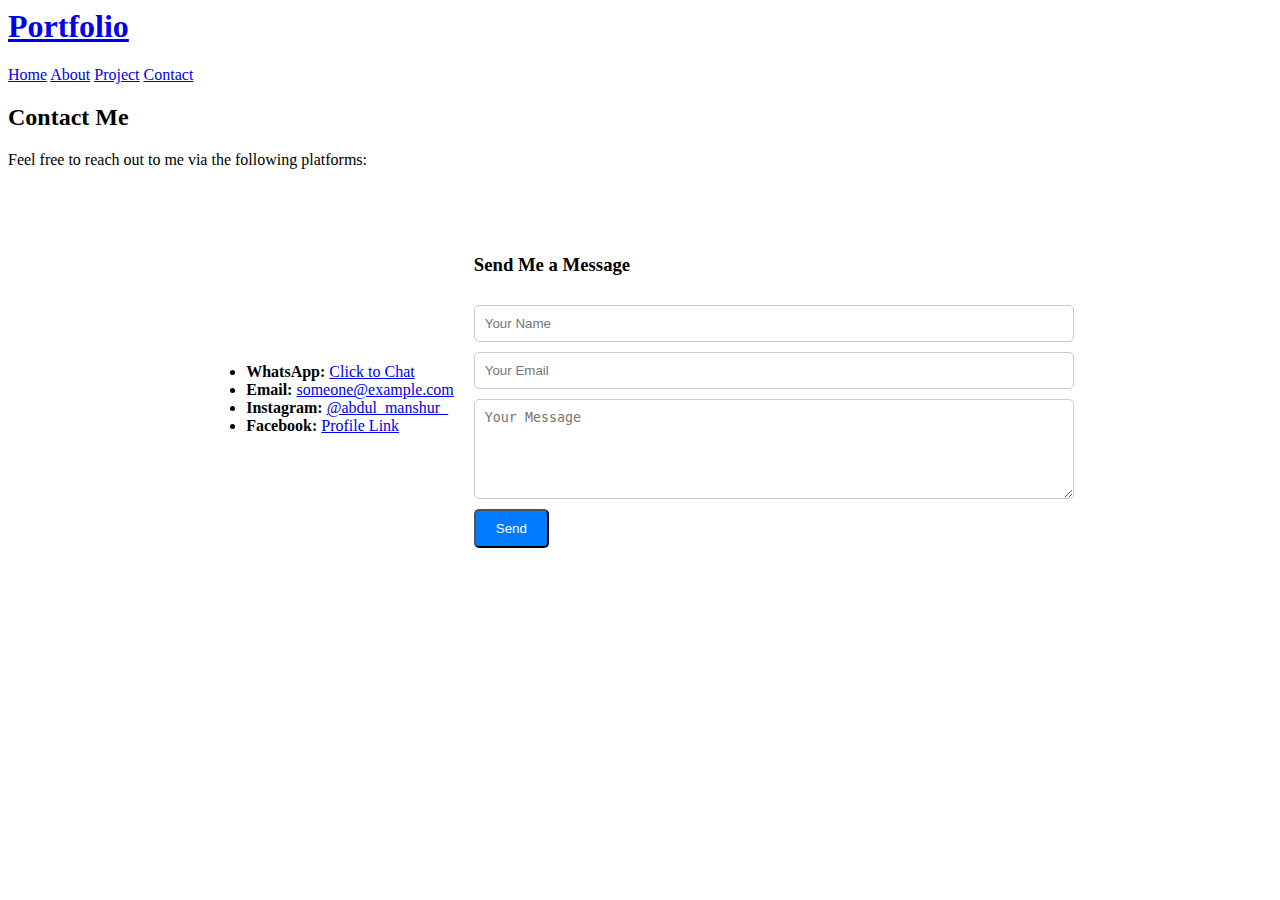
<file: contact.html>
<html lang="en">
<head>
    <meta charset="UTF-8">
    <meta name="viewport" content="width=device-width, initial-scale=1.0">
    <title>Contact Me</title>
    <link rel="stylesheet" href="contact.css">
    <script defer src="contact.js"></script>
</head>
<body>
    <header class="header">
        <h1><a href="portfolio.html">Portfolio</a></h1>
        <nav class="navbar">
            <a href="portfolio.html">Home</a>
            <a href="about.html">About</a>
            <a href="project.html">Project</a>
            <a href="contact.html" class="active">Contact</a>
        </nav>
    </header>
    <section class="contact">
        <h2>Contact Me</h2>
        <p>Feel free to reach out to me via the following platforms:</p>
        <div class="contact-container">
            <div class="contact-info">
                <ul>
                    <li><strong>WhatsApp:</strong> <a href="https://wa.me/918603379460">Click to Chat</a></li>
                    <li><strong>Email:</strong> <a href="mailto:manshurali125478@gmail.com">someone@example.com</a></li>
                    <li><strong>Instagram:</strong> <a href="https://www.instagram.com/abdul_manshur_">@abdul_manshur_</a></li>
                    <li><strong>Facebook:</strong> <a href="https://www.facebook.com/abdul_manshur_">Profile Link</a></li>
                </ul>
            </div>
            <div class="contact-form">
                <h3>Send Me a Message</h3>
                <form>
                    <input type="text" placeholder="Your Name" required>
                    <input type="email" placeholder="Your Email" required>
                    <textarea placeholder="Your Message" required></textarea>
                    <button type="submit" class="btn">Send</button>
                </form>
            </div>
        </div>
    </section>
</body>
</html>
</file>
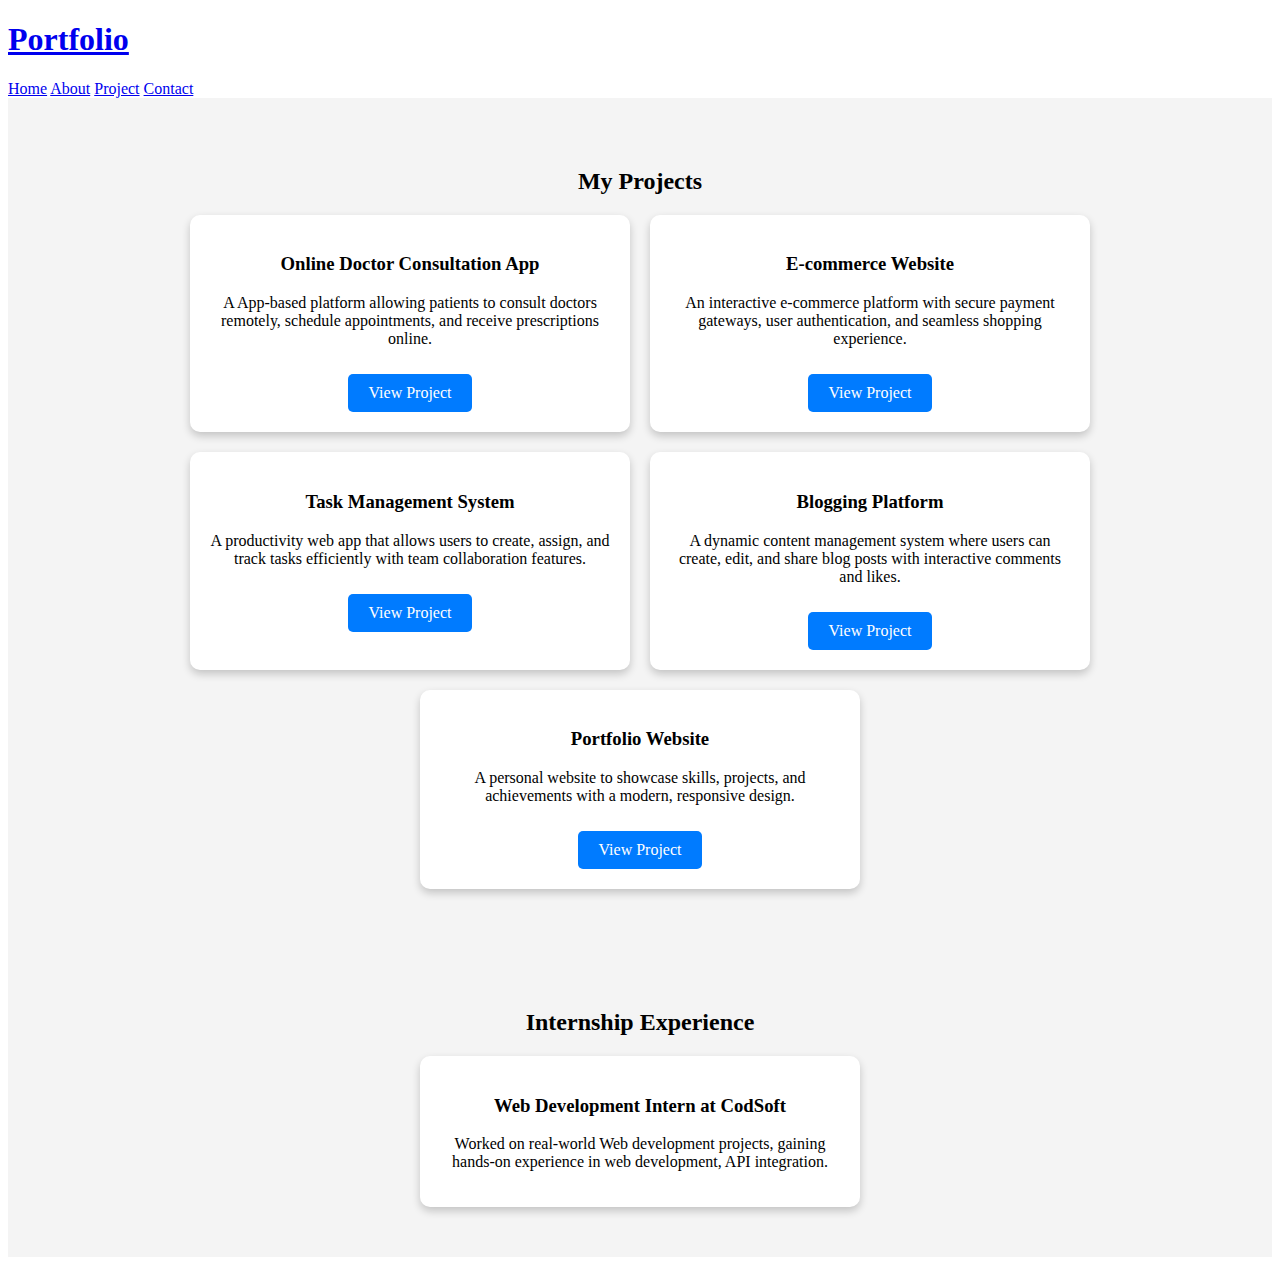
<file: project.html>
<!-- project.html -->
<!DOCTYPE html>
<html lang="en">
<head>
    <meta charset="UTF-8">
    <meta name="viewport" content="width=device-width, initial-scale=1.0">
    <title>Projects & Experience</title>
    <link rel="stylesheet" href="project.css">
    <script defer src="project.js"></script>
</head>
<body>
    <header class="header">
        <h1><a href="portfolio.html">Portfolio</a></h1>
        <nav class="navbar">
            <a href="portfolio.html">Home</a>
            <a href="about.html">About</a>
            <a href="project.html" class="active">Project</a>
            <a href="contact.html">Contact</a>
        </nav>
    </header>
    <section class="projects">
        <h2>My Projects</h2>
        <div class="project-container">
            <div class="project-item">
                <h3>Online Doctor Consultation App</h3>
                <p>A App-based platform allowing patients to consult doctors remotely, schedule appointments, and receive prescriptions online.</p>
                <a href="#" class="btn">View Project</a>
            </div>
            <div class="project-item">
                <h3>E-commerce Website</h3>
                <p>An interactive e-commerce platform with secure payment gateways, user authentication, and seamless shopping experience.</p>
                <a href="#" class="btn">View Project</a>
            </div>
            <div class="project-item">
                <h3>Task Management System</h3>
                <p>A productivity web app that allows users to create, assign, and track tasks efficiently with team collaboration features.</p>
                <a href="#" class="btn">View Project</a>
            </div>
            <div class="project-item">
                <h3>Blogging Platform</h3>
                <p>A dynamic content management system where users can create, edit, and share blog posts with interactive comments and likes.</p>
                <a href="#" class="btn">View Project</a>
            </div>
            <div class="project-item">
                <h3>Portfolio Website</h3>
                <p>A personal website to showcase skills, projects, and achievements with a modern, responsive design.</p>
                <a href="#" class="btn">View Project</a>
            </div>
        </div>
    </section>
    <section class="experience">
        <h2>Internship Experience</h2>
        <div class="experience-container">
            <div class="experience-item">
                <h3>Web Development Intern at CodSoft</h3>
                <p>Worked on real-world Web development projects, gaining hands-on experience in web development, API integration.</p>
            </div>
        </div>
    </section>
</body>
</html>
</file>
<file: contact.css>
*
.about-container, .contact-container {
    display: flex;
    align-items: center;
    justify-content: center;
    gap: 20px;
    padding: 50px;
}
.about-image img {
    width: 200px;
    height: 200px;
    border-radius: 50%;
    box-shadow: 0 4px 8px rgba(0,0,0,0.2);
}
.about-text, .contact-info, .contact-form {
    max-width: 600px;
    text-align: left;
}
.btn {
    display: inline-block;
    padding: 10px 20px;
    margin-top: 10px;
    background: #007bff;
    color: #fff;
    text-decoration: none;
    border-radius: 5px;
    transition: background 0.3s ease;
}
.btn:hover {
    background: #0056b3;
}
.contact-form input, .contact-form textarea {
    width: 100%;
    padding: 10px;
    margin-top: 10px;
    border: 1px solid #ccc;
    border-radius: 5px;
}
.contact-form textarea {
    height: 100px;
}
</file>
<file: project.css>
*
.projects, .experience {
    text-align: center;
    padding: 50px;
    background: #f4f4f4;
}
.project-container, .experience-container {
    display: flex;
    justify-content: center;
    gap: 20px;
    flex-wrap: wrap;
}
.project-item, .experience-item {
    background: #fff;
    padding: 20px;
    border-radius: 10px;
    box-shadow: 0 4px 8px rgba(0,0,0,0.2);
    transition: transform 0.3s ease;
    max-width: 400px;
}
.project-item:hover, .experience-item:hover {
    transform: scale(1.05);
}
.btn {
    display: inline-block;
    padding: 10px 20px;
    margin-top: 10px;
    background: #007bff;
    color: #fff;
    text-decoration: none;
    border-radius: 5px;
    transition: background 0.3s ease;
}
.btn:hover {
    background: #0056b3;
}
</file>
